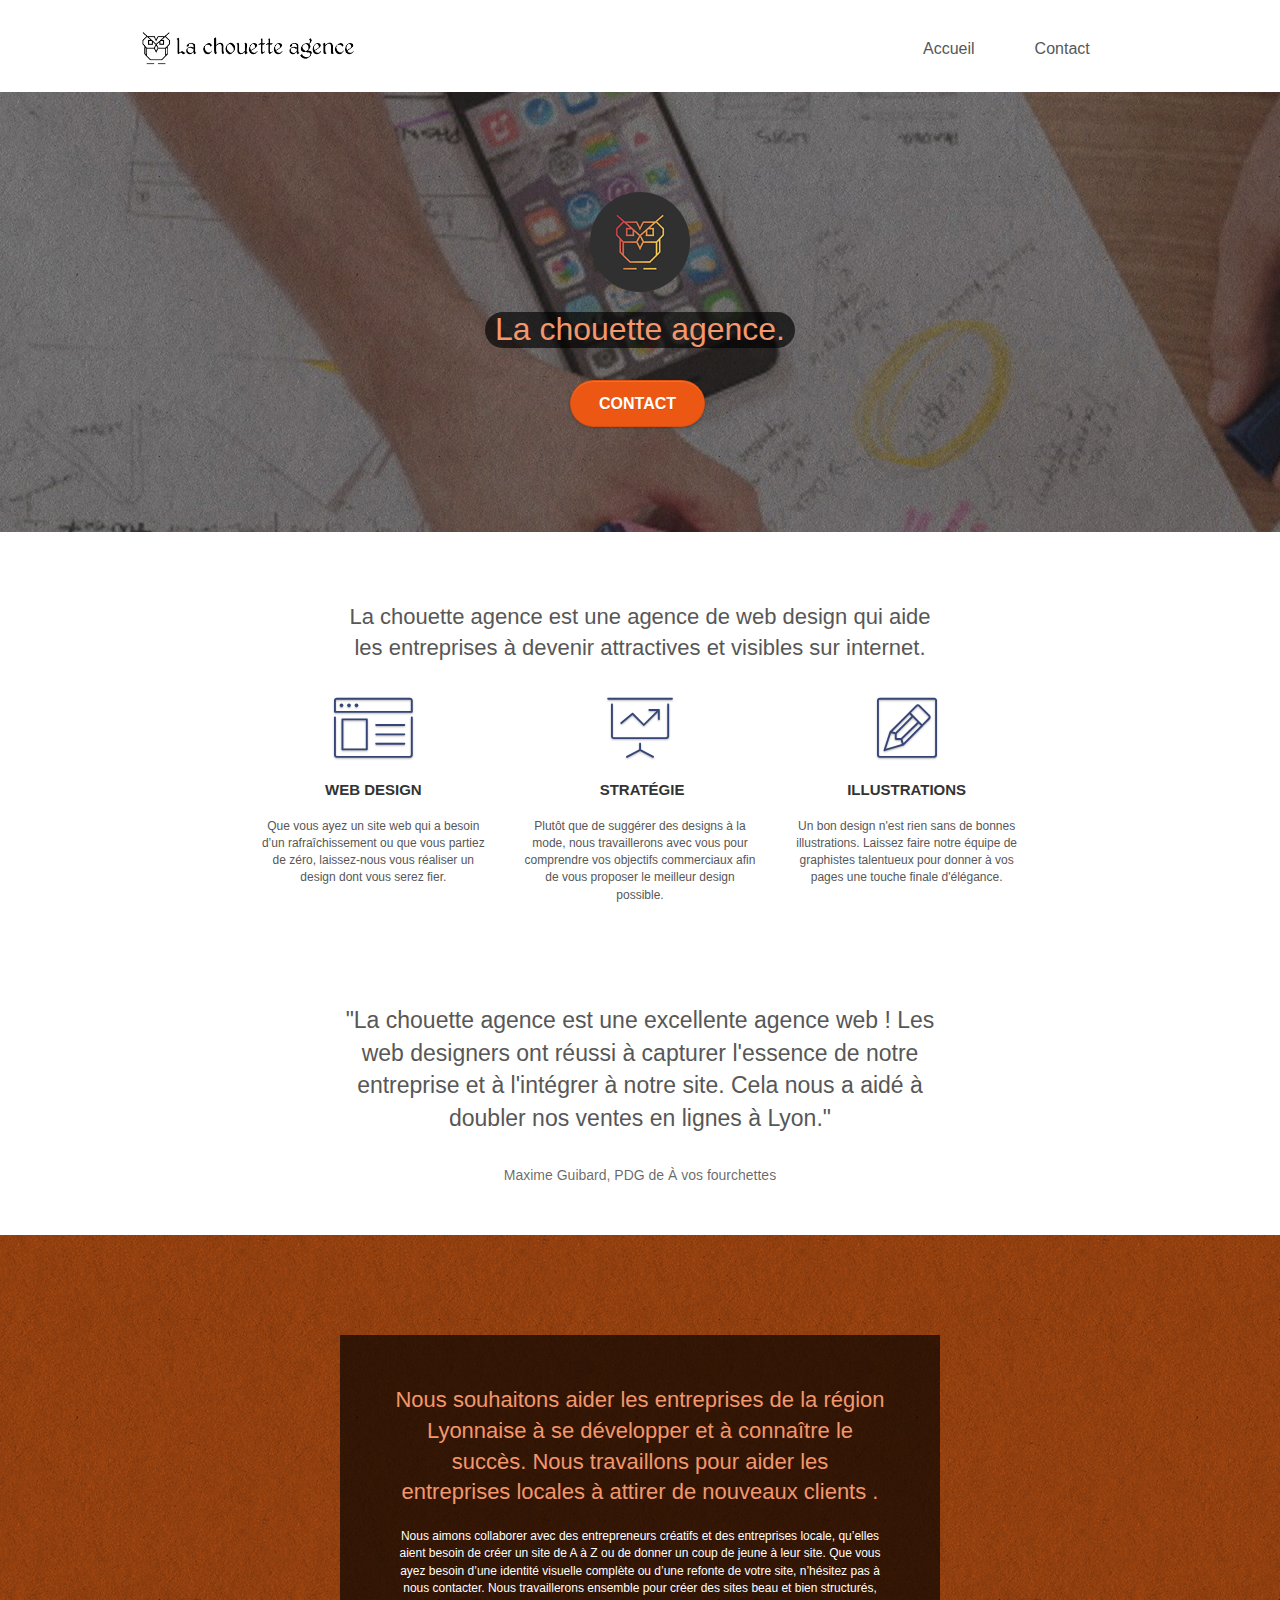
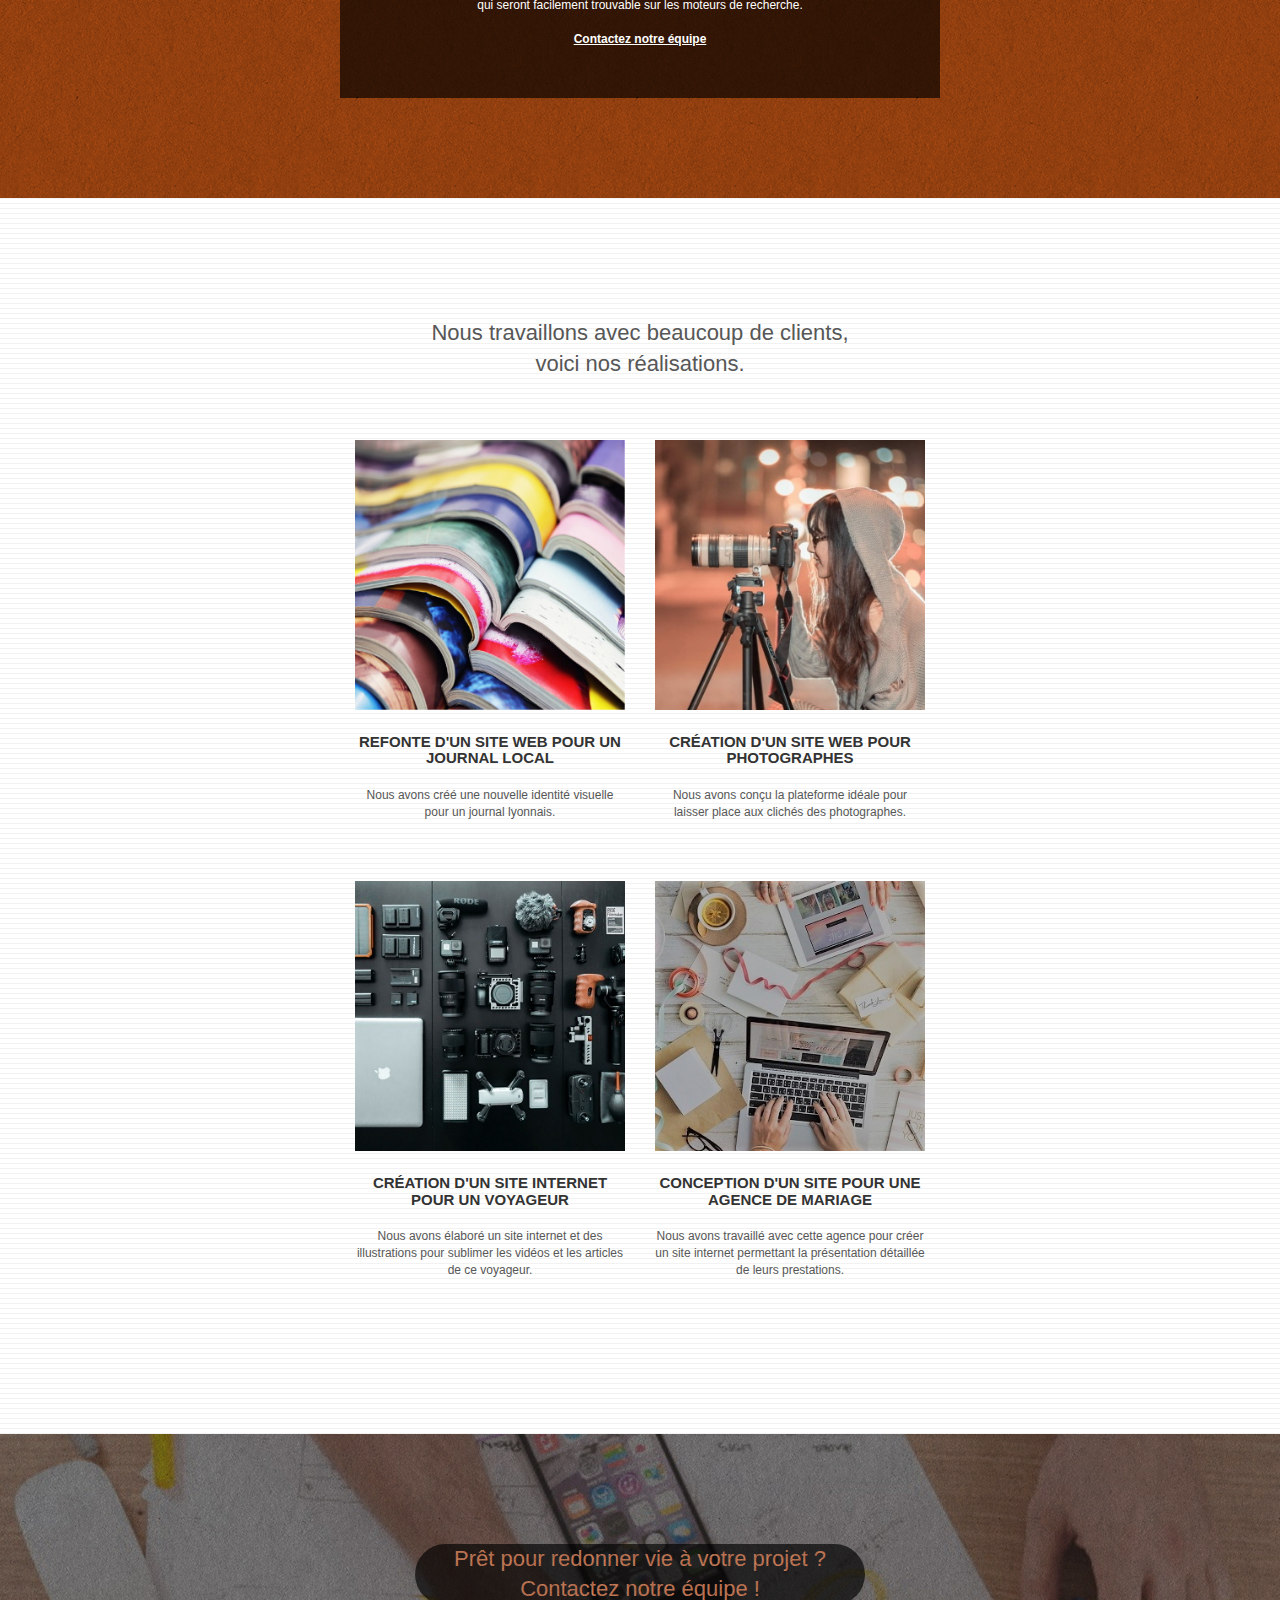
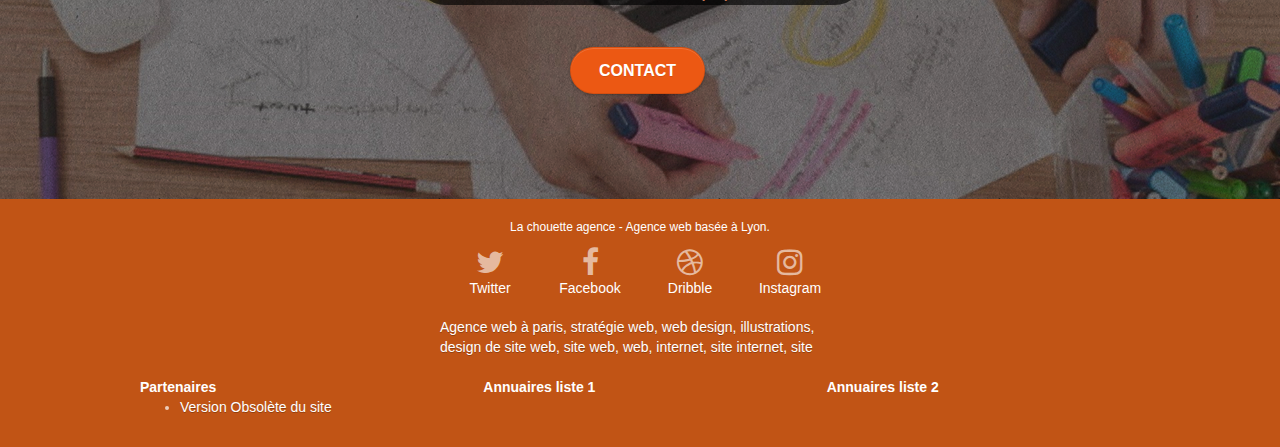
<file: index.html>
<!doctype html>
<html lang="fr-FR">
<head>
    <meta charset="utf-8">
    <meta name="description" content="La chouette agence est une entreprise de webdesign basée à Paris et Lyon. Nous habillons vos site web : illustrations, design de votre site web,... Grâce à nos créations graphiques de pointe, vos visiteurs ne pourront plus se passer de votre site ! Nous basons nos créations sur une stratégie adaptée à vos besoins.">
    <meta name="viewport" content="width=device-width, initial-scale=1.0, viewport-fit=cover">
    <link rel="shortcut icon" type="image/png" href="favicon.png">
    
	<link rel="stylesheet" type="text/css" href="./css/bootstrap.css">
	<link rel="stylesheet" type="text/css" href="style.css">
	<link rel="stylesheet" type="text/css" href="./css/font-awesome.css">
	<link rel="stylesheet" type="text/css" href="./css/et-line.css">
	
    
	<script src="./js/jquery-2.1.0.js"></script>
	<script src="./js/bootstrap.js"></script>
	<script src="./js/blocs.js"></script>
	<script src="./js/jquery.touchSwipe.js" defer></script>
	<script src="./js/gmaps.js"></script>

    <title>Accueil - La Chouette Agence</title>

    
<!-- Analytics -->
 
<!-- Analytics END -->
    
</head>
<body>
<!-- Principal conteneur -->
<div class="page-container">
    
<!-- bloc-0 -->
<div class="bloc bgc-white l-bloc " id="bloc-0">
	<div class="container bloc-sm">

		<nav class="navbar row">
			<div class="navbar-header">
				<a class="navbar-brand" href="index.html"><img src="img/la-chouette-agence.png" alt="paris web design logo agence web meilleure agence" height="40" /></a>
				<button id="nav-toggle" type="button" class="ui-navbar-toggle navbar-toggle" data-toggle="collapse" data-target=".navbar-1">
					<span class="sr-only">Toggle navigation</span><span class="icon-bar"></span><span class="icon-bar"></span><span class="icon-bar"></span>
				</button>
			</div>
			<div class="collapse navbar-collapse navbar-1 special-dropdown-nav">
				<ul class="site-navigation nav navbar-nav">
					<li>
						<a href="index.html">Accueil</a>
					</li>
					<li>
					</li>
					<li>
						<a href="contact.html">Contact</a>
					</li>
				</ul>
			</div>
		</nav>
	</div>
</div>
<!-- bloc-0 END -->

<!-- bloc-1-presentation -->
<div class="bloc bgc-dark-slate-blue bg-banniere d-bloc bg-t-edge bloc-bg-texture texture-paper b-parallax" id="bloc-1-hero">
	<div class="container bloc-lg">
		<div class="row tight-width-whitespace">
			<div class="col-sm-12">
				<img src="img/logo.png" class="center-block image-resize-mode" width="100" alt="La chouette agence, agence web paris, création logo paris" />
				<h1 class="text-center hero-bloc-text tc-white ">
					La chouette agence.
				</h1>
				<div class="text-center">
					<a href="contact.html" class="btn btn-lg btn-clean btn-rd cta-hero btn-atomic-tangerine" id="cta-hero">Contact</a>
				</div>
			</div>
		</div>
	</div>
</div>
<!-- bloc-1-presentation END -->

<!-- bloc-2-services -->
<div class="bloc bgc-white l-bloc" id="bloc-2-services">
	<div class="container bloc-md">
		<div class="row">
			<div class="col-sm-12 text-center">
				<h2>La chouette agence est une agence de web design qui aide<br/> les entreprises à devenir attractives et visibles sur internet.</h2>
			</div>
		</div>
		<div class="row voffset-lg med-width-whitespace">
			<div class="col-sm-4">
				<div class="text-center">
					<span class="et-icon-browser sm-shadow icon-dark-slate-blue icons icon-lg"></span>
				</div>
				<h3 class="mg-md text-center">
					Web design
				</h3>
				<p class="text-center ">
					Que vous ayez un site web qui a besoin d&rsquo;un rafraîchissement ou que vous partiez de zéro, laissez-nous vous réaliser un design dont vous serez fier.
				</p>
			</div>
			<div class="col-sm-4">
				<div class="text-center">
					<span class="et-icon-presentation sm-shadow icon-dark-slate-blue icons icon-lg"></span>
				</div>
				<h3 class="mg-md text-center">
					&nbsp;Stratégie
				</h3>
				<p class="text-center ">
					Plutôt que de suggérer des designs à la mode, nous travaillerons avec vous pour comprendre vos objectifs commerciaux afin de vous proposer le meilleur design possible.<br>
				</p>
			</div>
			<div class="col-sm-4">
				<div class="text-center">
					<span class="et-icon-edit sm-shadow icon-dark-slate-blue icons icon-lg"></span>
				</div>
				<h3 class="mg-md text-center">
					Illustrations
				</h3>
				<p class="text-center ">
					Un bon design n'est rien sans de bonnes illustrations. Laissez faire notre équipe de graphistes talentueux pour donner à vos pages une touche finale d'élégance.
				</p>
			</div>
		</div>
		<div class="row voffset-lg voffset">
			<div class="col-xs-12 col-md-8 col-md-offset-2 text-center">
				<figure>
					<blockquote>
						"La chouette agence est une excellente agence web ! Les web designers ont réussi à capturer l'essence de notre entreprise 
						et à l'intégrer à notre site. Cela nous a aidé à doubler nos ventes en lignes à Lyon."
					</blockquote>
					<figcaption>
						Maxime Guibard, PDG de À vos fourchettes
					</figcaption>
				</figure>
			</div>
		</div>
	</div>
</div>
<!-- bloc-2-services END -->

<!-- bloc-3-what-i-do -->
<div class="bloc tc-white bgc-atomic-tangerine bg-presentation d-bloc bloc-bg-texture texture-paper b-parallax" id="bloc-3-what-i-do">
	<div class="container bloc-lg">
		<div class="row tight-width-whitespace black-background">
			<div class="col-sm-12">
				<h2 class="mg-md text-center tc-white">
					Nous souhaitons aider les entreprises de la région Lyonnaise à se développer et à connaître le succès. Nous travaillons pour aider les entreprises locales à attirer de nouveaux clients .<br>
				</h2>
				<p class="text-center white">
					Nous aimons collaborer avec des entrepreneurs créatifs et des entreprises locale, qu’elles aient besoin de créer un site de A à Z ou de donner un coup de jeune à leur site. Que vous ayez besoin d’une identité visuelle complète ou d’une refonte de votre site, n’hésitez pas à nous contacter. Nous travaillerons ensemble pour créer des sites beau et bien structurés, qui seront facilement trouvable sur les moteurs de recherche. <br><br><a class="ltc-white bold-link" href="contact.html">Contactez notre équipe</a><br>
				</p>
			</div>
		</div>
	</div>
</div>
<!-- bloc-3-what-i-do END -->

<!-- bloc-4-portfolio -->
<div class="bloc bgc-white bg-lines-h2-bg bg-repeat l-bloc" id="bloc-4-portfolio">
	<div class="container bloc-lg">
		<div class="row">
			<div class="col-sm-12 text-center">
				<h2>Nous travaillons avec beaucoup de clients,<br/> voici nos réalisations.</h2>
			</div>
		</div>
		<div class="row tight-width-whitespace portfolio-row">
			<div class="col-sm-6">
				<a href="#" data-lightbox="img/1.jpg" data-gallery-id="gallery-1" data-caption="Refonte d'un site web pour un journal local" data-frame="snapshot-lb"><img src="img/1.jpg" alt="paris web design logo agence web meilleure agence et refonte site web journal" class="img-responsive portfolio-thumb" /></a>
				<h3 class="mg-md text-center">
					Refonte d'un site web pour un journal local
				</h3>
				<p class="text-center">
					Nous avons créé une nouvelle identité visuelle pour un journal lyonnais.
				</p>
			</div>
			<div class="col-sm-6">
				<a href="#" data-lightbox="img/2.jpg" data-gallery-id="gallery-1" data-caption="Création d'un site web pour photographes" data-frame="snapshot-lb"><img src="img/2.jpg" class="img-responsive portfolio-thumb" alt="paris web design logo agence web meilleure agence, Création d'un site web pour photographes" /></a>
				<h3 class="mg-md text-center">
					Création d'un site web pour photographes
				</h3>
				<p class="text-center">
					Nous avons conçu la plateforme idéale pour laisser place aux clichés des photographes.
				</p>
			</div>
		</div>
		<div class="row tight-width-whitespace portfolio-row">
			<div class="col-sm-6">
				<a href="#" data-lightbox="img/3.jpg" data-gallery-id="gallery-1" data-caption="Création d'un site internet pour un voyageur" data-frame="snapshot-lb"><img src="img/3.jpg" class="img-responsive portfolio-thumb" alt="paris web design logo agence web meilleure agence, Création d'un site web pour voyageur"/></a>
				<h3 class="mg-md text-center">
					Création d'un site internet pour un voyageur
				</h3>
				<p class="text-center">
					Nous avons élaboré un site internet et des illustrations pour sublimer les vidéos et les articles de ce voyageur.
				</p>
			</div>
			<div class="col-sm-6">
				<a href="#" data-lightbox="img/4.jpg" data-gallery-id="gallery-1" data-caption="Conception d'un site pour une agence de mariage" data-frame="snapshot-lb"><img src="img/4.jpg" class="img-responsive portfolio-thumb" alt="paris web design logo agence web meilleure agence, Création d'un site web pour agence de mariage" /></a>
				<h3 class="mg-md text-center">
					Conception d'un site pour une agence de mariage
				</h3>
				<p class="text-center">
					Nous avons travaillé avec cette agence pour créer un site internet permettant la présentation détaillée de leurs prestations.
				</p>
			</div>
		</div>
	</div>
</div>
<!-- bloc-4-portfolio END -->

<!-- bloc-5-cta -->
<div class="bloc bgc-dark-slate-blue bg-banniere d-bloc bloc-bg-texture texture-paper" id="bloc-5-cta">
	<div class="container bloc-lg">
		<div class="row">
			<h2 class="mg-md text-center tc-white tc-white-modified">
				Prêt pour redonner vie à votre projet ?<br>Contactez notre équipe !
			</h2>
			<div class="col-sm-12 text-center">
				<a href="contact.html" class="btn btn-atomic-tangerine btn-clean btn-rd btn-lg cta-hero">Contact</a>
			</div>
		</div>
	</div>
</div>
<!-- bloc-5-cta END -->

<!-- Footer - bloc-8 -->
<div class="bloc bgc-atomic-tangerine d-bloc" id="bloc-8">
	<div class="container bloc-sm">
		<div class="row">
			<div class="col-sm-12">
				<p class="text-center white">
					La chouette agence - Agence web basée à Lyon.<br>
				</p>
				<div class="row row-no-gutters social">
					<div class="col-sm-3">
						<div class="text-center">
							<a class="social" href="#"><i class="fa fa-twitter icon-md"></i><br/>Twitter</a>
						</div>
					</div>
					<div class="col-sm-3">
						<div class="text-center">
							<a class="social" href="#"><i class="fa fa-facebook icon-md"></i><br/>Facebook</a>
						</div>
					</div>
					<div class="col-sm-3">
						<div class="text-center">
							<a class="social" href="#"><i class="fa fa-dribbble icon-md"></i><br/>Dribble</a>
						</div>
					</div>
					<div class="col-sm-3">
						<div class="text-center">
							<a class="social" href="#"><i class="fa fa-instagram icon-md"></i><br/>Instagram</a>
						</div>
					</div>
					<div class="keywords">Agence web à paris, stratégie web, web design, illustrations, design de site web, site web, web, internet, site internet, site</div>
				</div>
				<div class="row">
					<div class="col-sm-4">
						<strong>Partenaires</strong>
							<ul>
								<li id="footer-link-color"><a href="oldversion/index.html">Version Obsolète du site</a></li>
							</ul>		
					</div>
					<div class="col-sm-4">
						<strong>Annuaires liste 1</strong> 
						<ul>

						</ul>
					</div>
					<div class="col-sm-4">
						<strong>Annuaires liste 2</strong> 
					</div>
				</div>
			</div>
		</div>
	</div>
</div>
<!-- Footer - bloc-8 END -->

</div>
<!-- Principal conteneur END -->
    

</body>
</html>
</file>
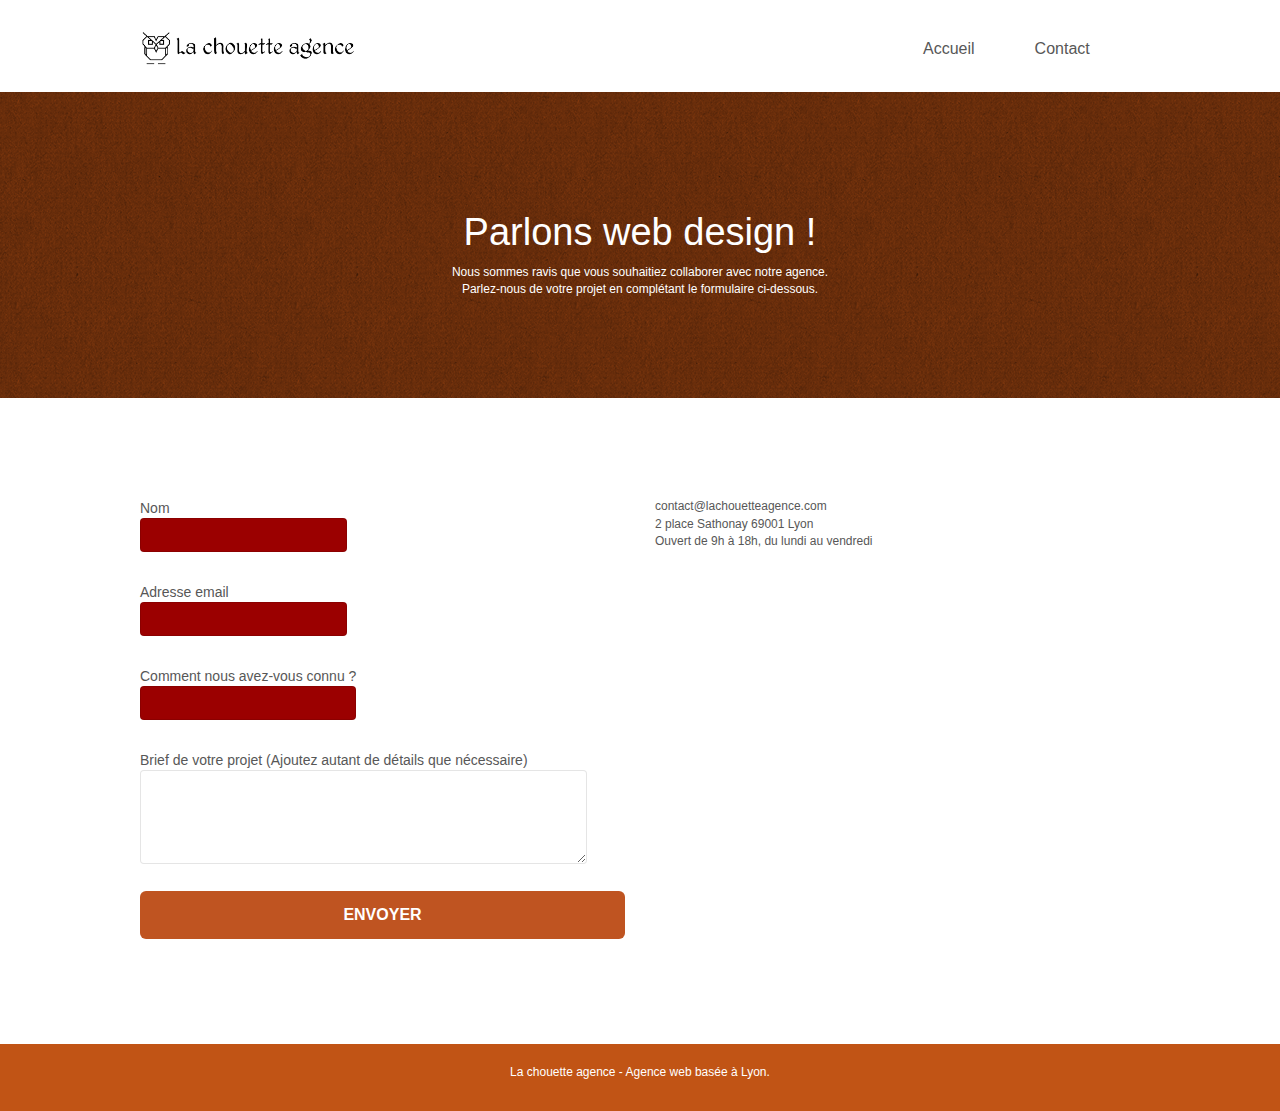
<file: contact.html>
<!doctype html>
<html lang="fr-FR">
<head>
    <meta charset="utf-8">
    <meta name="description" content="Besoin d'une prise de contact pour vous renseignez sur nos services de webdesign ? De l'avis d'un expert, à la définition d'une stratégie graphique propre à vos besoin, en passant par des illustrations personnalisées, n'hésitez plus : contactez nous !">
    <meta name="viewport" content="width=device-width, initial-scale=1.0, viewport-fit=cover">
    <link rel="shortcut icon" type="image/png" href="favicon.jpg">
    
	<link rel="stylesheet" type="text/css" href="./css/bootstrap.css">
	<link rel="stylesheet" type="text/css" href="style.css">
	<link rel="stylesheet" type="text/css" href="./css/font-awesome.css">
	<link rel="stylesheet" type="text/css" href="./css/et-line.css">
	
    
	<script src="./js/jquery-2.1.0.js"></script>
	<script src="./js/bootstrap.js"></script>
	<script src="./js/blocs.js"></script>
	<script src="./js/jqBootstrapValidation.js"></script>
	<script src="./js/formHandler.js"></script>

    <title>Contact - La Chouette Agence</title>

    
<!-- Analytics -->
 
<!-- Analytics END -->
    
</head>
<body>
<!-- Principal conteneur -->
<div class="page-container">
    
<!-- bloc-0 -->
<div class="bloc bgc-white l-bloc " id="bloc-0">
	<div class="container bloc-sm">
		<nav class="navbar row">
			<div class="navbar-header">
				<a class="navbar-brand" href="index.html"><img src="img/la-chouette-agence.png" alt="atlanta web design logo" height="40" /></a>
				<button id="nav-toggle" type="button" class="ui-navbar-toggle navbar-toggle" data-toggle="collapse" data-target=".navbar-1">
					<span class="sr-only">Toggle navigation</span><span class="icon-bar"></span><span class="icon-bar"></span><span class="icon-bar"></span>
				</button>
			</div>
			<div class="collapse navbar-collapse navbar-1 special-dropdown-nav">
				<ul class="site-navigation nav navbar-nav">
					<li>
						<a href="index.html">Accueil</a>
					</li>
					<li>
					</li>
					<li>
						<a href="contact.html">Contact</a>
					</li>
				</ul>
			</div>
		</nav>
	</div>
</div>
<!-- bloc-0 END -->

<!-- bloc-6 -->
<div class="bloc bg-dots-bg bg-repeat bgc-atomic-tangerine-2 d-bloc bloc-bg-texture texture-paper" id="bloc-6">
	<div class="container bloc-lg">
		<div class="row">
			<div class="col-sm-12">
				<h1 class="text-center hero-bloc-text tc-white-contact">
					Parlons web design !
				</h1>
				<p class="text-center mg-lg tc-white-contact tight-width-whitespace">
					Nous sommes ravis que vous souhaitiez collaborer avec notre agence.<br>
					Parlez-nous de votre projet en complétant le formulaire ci-dessous.
				</p>
			</div>
		</div>
	</div>
</div>
<!-- bloc-6 END -->

<!-- bloc-7 -->
<div class="bloc bgc-white l-bloc" id="bloc-7">
	<div class="container bloc-lg">
		<div class="row">
			<div class="col-sm-6">
				<form id="form_1" novalidate success-msg="Your message has been sent." fail-msg="Sorry it seems that our mail server is not responding, Sorry for the inconvenience!">
					<div class="form-group">
						<label>
							Nom
						<input id="name" class="form-control" required />
						</label>
					</div>
					<div class="form-group">
						<label>
							Adresse email
						<input id="email" class="form-control" type="email" required />
						</label>
					</div>
					<div class="form-group">
						<label>
							Comment nous avez-vous connu ?
						<input class="form-control" list="connu" required id="input_504" />
						<datalist id="connu">
							<option value="Par des amis">
							<option value="Publicité">
							<option value="Par biais professionnel">
							<option value="Recherche google">
							<option value="Autre">
						</datalist>
						</label>
					</div>
					<div class="form-group">
						<label>
							Brief de votre projet (Ajoutez autant de détails que nécessaire)<br>
						<textarea id="message" class="form-control" rows="4" cols="50" required>

						</textarea>
						</label>
					</div> 
					<button class="bloc-button btn btn-lg btn-block cta-hero btn-atomic-tangerine-button" type="submit">
						Envoyer
					</button>
				</form>
			</div>
			<div class="col-sm-6">
				<p>
					contact@lachouetteagence.com<br>2 place Sathonay 69001 Lyon<br>Ouvert de 9h à 18h, du lundi au vendredi<br>
				</p>
			</div>
		</div>
	</div>
</div>
<!-- bloc-7 END -->

<!-- ScrollToTop Button -->
<a class="bloc-button btn btn-d scrollToTop" onclick="scrollToTarget('1')"><span class="fa fa-chevron-up"></span></a>
<!-- ScrollToTop Button END-->


<!-- Footer - bloc-8 -->
<div class="bloc bgc-atomic-tangerine d-bloc" id="bloc-8">
	<div class="container bloc-sm">
		<div class="row">
			<div class="col-sm-12">
				<p class="text-center white">
					La chouette agence - Agence web basée à Lyon.<br>
				</p>
			</div>
		</div>
	</div>
</div>
<!-- Footer - bloc-8 END -->

</div>
<!-- Principal conteneur END -->
    

</body>
</html>
</file>
<file: style.css>
*:focus {
    border: dotted 2px black!important;
}

body {
    margin: 0;
    padding: 0;
    background: #FFF;
    overflow-x: hidden;
    -webkit-font-smoothing: antialiased;
    -moz-osx-font-smoothing: grayscale;
}

a,
button {
    transition: all .3s ease-in-out;
    outline: none!important;
}

a:hover {
    text-decoration: none;
    cursor: pointer;
}

#page-loading-blocs-notifaction {
    position: fixed;
    top: 0;
    bottom: 0;
    width: 100%;
    z-index: 100000;
    background: #FFFFFF url("img/pageload-spinner.gif") no-repeat center center;
}

blockquote {
    border-left: none;
    font-size: 23px;
}

blockquote figcaption {
    font-size: 15.5px;
}

.bloc {
    width: 100%;
    clear: both;
    background: 50% 50% no-repeat;
    padding: 0 50px;
    -webkit-background-size: cover;
    -moz-background-size: cover;
    -o-background-size: cover;
    background-size: cover;
    position: relative;
}

.bloc .container {
    padding-left: 0;
    padding-right: 0;
}

.bloc-lg {
    padding: 100px 50px;
}

.bloc-md {
    padding: 50px;
}

.bloc-sm {
    padding: 20px 50px;
}

.bg-center,
.bg-l-edge,
.bg-r-edge,
.bg-t-edge,
.bg-b-edge,
.bg-tl-edge,
.bg-bl-edge,
.bg-tr-edge,
.bg-br-edge,
.bg-repeat {
    -webkit-background-size: auto!important;
    -moz-background-size: auto!important;
    -o-background-size: auto!important;
    background-size: auto!important;
}

.bg-repeat {
    background: repeat;
}

.bg-t-edge {
    background: top no-repeat;
}

.bloc-bg-texture::before {
    content: "";
    background-size: 2px 2px;
    position: absolute;
    top: 0;
    bottom: 0;
    left: 0;
    right: 0;
}

.texture-paper::before {
    background: url("img/texture-paper.png");
    background-size: 280px 280px;
}

.b-parallax {
    background-attachment: fixed;
}

.d-bloc {
    color: rgba(255, 255, 255, .7);
}

.d-bloc button:hover {
    color: rgba(255, 255, 255, .9);
}

.d-bloc .icon-round,
.d-bloc .icon-square,
.d-bloc .icon-rounded,
.d-bloc .icon-semi-rounded-a,
.d-bloc .icon-semi-rounded-b {
    border-color: rgba(255, 255, 255, .9);
}

.d-bloc .divider-h span {
    border-color: rgba(255, 255, 255, .2);
}

.d-bloc .a-btn,
.d-bloc .navbar a,
.d-bloc .navbar-brand,
.d-bloc a .icon-sm,
.d-bloc a .icon-md,
.d-bloc a .icon-lg,
.d-bloc a .icon-xl,
.d-bloc h1 a,
.d-bloc h2 a,
.d-bloc h3 a,
.d-bloc h4 a,
.d-bloc h5 a,
.d-bloc h6 a,
.d-bloc p a {
    color: rgba(255, 255, 255, .6);
}

.d-bloc .a-btn:hover,
.d-bloc .navbar a:hover,
.d-bloc .navbar-brand:hover,
.d-bloc a:hover .icon-sm,
.d-bloc a:hover .icon-md,
.d-bloc a:hover .icon-lg,
.d-bloc a:hover .icon-xl,
.d-bloc h1 a:hover,
.d-bloc h2 a:hover,
.d-bloc h3 a:hover,
.d-bloc h4 a:hover,
.d-bloc h5 a:hover,
.d-bloc h6 a:hover,
.d-bloc p a:hover {
    color: rgba(255, 255, 255, 1);
}

.d-bloc .navbar-toggle .icon-bar {
    background: rgba(255, 255, 255, 1);
}

.d-bloc .btn-wire,
.d-bloc .btn-wire:hover {
    color: rgba(255, 255, 255, 1);
    border-color: rgba(255, 255, 255, 1);
}

.social {
    color: white!important;
}

.d-bloc .panel {
    color: rgba(0, 0, 0, .5);
}

.d-bloc .panel button:hover {
    color: rgba(0, 0, 0, .7);
}

.d-bloc .panel icon {
    border-color: rgba(0, 0, 0, .7);
}

.d-bloc .panel .divider-h span {
    border-color: rgba(0, 0, 0, .1);
}

.d-bloc .panel .a-btn {
    color: rgba(0, 0, 0, .6);
}

.d-bloc .panel .a-btn:hover {
    color: rgba(0, 0, 0, 1);
}

.d-bloc .panel .btn-wire,
.d-bloc .panel .btn-wire:hover {
    color: rgba(0, 0, 0, .7);
    border-color: rgba(0, 0, 0, .3);
}

.d-bloc .panel,
.l-bloc {
    color: rgba(0, 0, 0, .6);
}

.d-bloc .panel button:hover,
.l-bloc button:hover {
    color: rgba(0, 0, 0, .7);
}

.l-bloc .icon-round,
.l-bloc .icon-square,
.l-bloc .icon-rounded,
.l-bloc .icon-semi-rounded-a,
.l-bloc .icon-semi-rounded-b {
    border-color: rgba(0, 0, 0, .7);
}

.d-bloc .panel .divider-h span,
.l-bloc .divider-h span {
    border-color: rgba(0, 0, 0, .1);
}

.d-bloc .panel .a-btn,
.l-bloc .a-btn,
.l-bloc .navbar a,
.l-bloc .navbar-brand,
.l-bloc a .icon-sm,
.l-bloc a .icon-md,
.l-bloc a .icon-lg,
.l-bloc a .icon-xl,
.l-bloc h1 a,
.l-bloc h2 a,
.l-bloc h3 a,
.l-bloc h4 a,
.l-bloc h5 a,
.l-bloc h6 a,
.l-bloc p a {
    color: rgba(0, 0, 0, .6);
}

.d-bloc .panel .a-btn:hover,
.l-bloc .a-btn:hover,
.l-bloc .navbar a:hover,
.l-bloc .navbar-brand:hover,
.l-bloc a:hover .icon-sm,
.l-bloc a:hover .icon-md,
.l-bloc a:hover .icon-lg,
.l-bloc a:hover .icon-xl,
.l-bloc h1 a:hover,
.l-bloc h2 a:hover,
.l-bloc h3 a:hover,
.l-bloc h4 a:hover,
.l-bloc h5 a:hover,
.l-bloc h6 a:hover,
.l-bloc p a:hover {
    color: rgba(0, 0, 0, 1);
}

.l-bloc .navbar-toggle .icon-bar {
    color: rgba(0, 0, 0, .6);
}

.d-bloc .panel .btn-wire,
.d-bloc .panel .btn-wire:hover,
.l-bloc .btn-wire,
.l-bloc .btn-wire:hover {
    color: rgba(0, 0, 0, .7);
    border-color: rgba(0, 0, 0, .3);
}

.voffset {
    margin-top: 30px;
}

.voffset-lg {
    margin-top: 80px;
}

.row-no-gutters {
    margin-right: 0;
    margin-left: 0;
}

.row.row-no-gutters > [class^="col-"],
.row.row-no-gutters > [class*=" col-"] {
    padding-right: 0;
    padding-left: 0;
}

#bloc-1-hero h1 {
    font-size: 32px;
    background: rgba(0,0,0, 0.65);
    width: 310px;
    margin-left: auto;
    margin-right: auto;
    border-radius: 25px;
}

.navbar {
    margin-bottom: 0;
    z-index: 1;
}

.navbar-brand {
    height: auto;
    padding: 3px 15px;
    font-size: 25px;
    font-weight: normal;
    font-weight: 600;
    line-height: 44px;
}

.navbar-brand img {
    max-height: 200px;
    margin: 0 5px 0 0;
    display: inline;
}

.navbar-brand img[src$=svg] {
    min-width: 100px;
}

.nav-center .navbar-brand img {
    margin: 0;
}

.navbar .nav {
    padding-top: 2px;
    margin-right: -16px;
    float: right;
    z-index: 1;
}

.nav > li {
    float: left;
    margin-top: 4px;
    font-size: 16px;
}

.navbar-nav .open .dropdown-menu > li > a {
    text-align: inherit;
}

.navbar-nav {
    width: 25%;
    list-style: none;
}

.navbar-nav li {
    padding-left: 15px;
}

.navbar-nav a {
    text-decoration: none;
}

.nav > li a:hover,
.nav > li a:focus {
    background: transparent;
}

.navbar-toggle {
    margin: 10px 10px 0 0;
    border: 0px;
}

.navbar-toggle:hover {
    background: transparent!important;
}

.navbar-toggle .icon-bar {
    background-color: rgba(0, 0, 0, .5);
    width: 26px;
}

.nav-invert .navbar .nav {
    float: left;
}

.nav-invert .navbar-header,
.nav-invert .navbar-brand {
    float: right;
    position: relative;
    z-index: 2;
}

@media (min-width: 768px) {
    .site-navigation {
        position: absolute;
        top: 50%;
        right: 20px;
        transform: translate(0, -50%);
        -webkit-transform: translateY(-50%);
    }
    .nav > li .dropdown-menu a,
    .nav > li .dropdown-menu a:hover {
        color: #484848;
    }
    .nav-invert .site-navigation {
        left: 0;
        right: 0;
    }
    .nav-center {
        text-align: center;
    }
    .nav-center .navbar-header {
        width: 100%;
    }
    .nav-center .navbar-header,
    .nav-center .navbar-brand,
    .nav-center .nav > li {
        float: none;
        display: inline-block;
    }
    .nav-center .site-navigation {
        position: relative;
        width: 100%;
        right: 0;
        margin-right: 0px;
        margin-top: 20px;
    }
    .nav-center.mini-nav .navbar-toggle {
        float: none;
        margin: 10px auto 0;
    }
}

.nav > li > .dropdown a {
    background: none!important;
    display: block;
    padding: 14px 15px;
}

nav .caret {
    margin: 0 5px;
}

.dropdown-menu .dropdown-menu {
    top: -8px;
    left: 100%;
}

.dropdown-menu .dropmenu-flow-right {
    top: 100%;
    left: 0;
    margin-left: -1px;
    border-top-left-radius: 0;
    border-top-right-radius: 0;
}

.dropdown-menu .dropdown span {
    border: 4px solid black;
    border-top-color: transparent;
    border-right-color: transparent;
    border-bottom-color: transparent;
    margin: 6px -5px 0 0!important;
    float: right;
}

.mg-md {
    margin-top: 10px;
    margin-bottom: 20px;
}

.mg-lg {
    margin-top: 10px;
    margin-bottom: 40px;
}

.btn {
    margin: 0 5px 5px 0;
}

.btn.pull-right {
    margin: 0 0 5px 5px;
}

.btn-d,
.btn-d:hover,
.btn-d:focus {
    color: #FFF;
    background: rgba(0, 0, 0, .3);
}

button {
    outline: none!important;
}

.btn-rd {
    border-radius: 40px;
}

.btn-clean {
    border: 1px solid rgba(0, 0, 0, .08);
    border-bottom-color: rgba(0, 0, 0, .1);
    text-shadow: 0 1px 0 rgba(0, 0, 1, .1);
    box-shadow: 0 1px 3px rgba(0, 0, 1, .25), inset 0 1px 0 0 rgba(255, 255, 255, .15);
}

.icon-md {
    font-size: 30px!important;
}

.icon-lg {
    font-size: 60px!important;
}

.sm-shadow {
    text-shadow: 0 1px 2px rgba(0, 0, 0, .3);
}

.panel-sq,
.panel-sq .panel-heading,
.panel-sq .panel-footer {
    border-radius: 0;
}

.panel-rd {
    border-radius: 30px;
}

.panel-rd .panel-heading {
    border-radius: 29px 29px 0 0;
}

.panel-rd .panel-footer {
    border-radius: 0 0 29px 29px;
}

.form-control {
    border-color: rgba(0, 0, 0, .1);
    box-shadow: none;
}

.scrollToTop {
    width: 40px;
    height: 40px;
    position: fixed;
    bottom: 20px;
    right: 20px;
    opacity: 0;
    z-index: 500;
    transition: all .3s ease-in-out;
}

.scrollToTop span {
    margin-top: 6px;
}

.showScrollTop {
    font-size: 14px;
    opacity: 1;
}

a[data-lightbox] {
    position: relative;
    display: block;
    text-align: center;
}

a[data-lightbox]:hover::before {
    content: "+";
    font-family: "HelveticaNeue-Light", "Helvetica Neue Light", "Helvetica Neue", Helvetica, Arial;
    font-size: 32px;
    width: 50px;
    height: 50px;
    margin-left: -25px;
    border-radius: 50%;
    background: rgba(0, 0, 0, .6);
    color: #FFF;
    font-weight: 100;
    z-index: 1;
    position: absolute;
    top: 50%;
    transform: translateY(-50%);
    -webkit-transform: translateY(-50%);
}

a[data-lightbox]:hover img {
    opacity: 0.6;
    -webkit-animation-fill-mode: none;
    animation-fill-mode: none;
}

#lightbox-modal {
    display: flex;
    align-items: center;
}

#lightbox-modal .modal-dialog {
    width: 90%;
    max-width: 900px;
    margin: 0 auto 0;
}

#lightbox-modal .modal-dialog img {
    max-height: 90vh;
    margin: 0 auto;
}

.lightbox-caption {
    padding: 20px;
    color: #FFF;
    background: rgba(0, 0, 0, .5);
    position: absolute;
    left: 15px;
    right: 15px;
    bottom: 5px;
}

.close-lightbox {
    color: #FFF;
    font-size: 30px;
    position: absolute;
    top: 20px;
    right: 20px;
    z-index: 20;
    background: rgba(0, 0, 0, .5);
    border: none;
    line-height: 30px;
    padding: 0 9px 5px;
    opacity: 0.3;
}

.close-lightbox:hover,
.next-lightbox:hover,
.prev-lightbox:hover {
    opacity: 1.0;
    color: #FFF;
}

.next-lightbox,
.prev-lightbox {
    font-size: 20px;
    color: rgba(255, 255, 255, .9);
    background: rgba(0, 0, 0, .5);
    transition: all .2s ease-in-out;
    position: absolute;
    top: 45%;
    z-index: 1;
    opacity: 0.4;
}

.next-lightbox {
    padding: 6px 8px 1px 13px;
    right: 25px;
}

.prev-lightbox {
    padding: 6px 13px 1px 10px;
    left: 25px;
}

.snapshot-lb .modal-body {
    padding-bottom: 45px;
}

.snapshot-lb .lightbox-caption {
    padding: 0;
    color: rgba(0, 0, 0, .5);
    background: none;
}

h1,
h2,
h3,
h4,
h5,
h6,
p,
label,
.btn,
a,
blockquote,
blockquote figcaption {
    font-family: "helvetica";
    font-weight: 400;
    color: #575757!important;
}

.col-sm-6 a img {
    margin-left: auto;
    margin-right: auto;
}

.col-sm-3 {
    height: 50px;
    margin-bottom: 20px;
}

input {
    margin-bottom: 10px;
}

input:focus:valid, input:not(:focus):valid {
    background-color: green;
    color: white;
}

input:focus:invalid, input:not(:focus):invalid {
    background-color: #9B0000;
    color: white;
}

.container {
    max-width: 1000px;
}

.hero-bloc-text {
    font-size: 38px;
}

.hero-bloc-text-sub {
    font-size: 36px;
}

.statement-bloc-text {
    line-height: 26px;
    font-style: italic;
    font-size: 20px;
    text-align: center;
    font-weight: lighter;
    max-width: 520px;
    margin: auto auto auto auto;
}

p {
    font-size: 12px;
}

.col-sm-4 strong {
    color: white;
}

.tight-width-whitespace {
    max-width: 600px;
    margin: auto auto auto auto;
}

.h1 {
    font-size: 20px;
    font-family: "Open Sans";
}

.cta-hero {
    margin-top: 22px;
    color: #FFFFFF!important;
    text-transform: uppercase;
    padding: 12px 28px 12px 28px;
    font-size: 16px;
    font-weight: 700;
}

.social {
    max-width: 400px;
    margin: auto auto auto auto;
}

h2 {
    font-size: 22px;
    line-height: 1.4em;
}

h3 {
    font-size: 15px;
    text-transform: uppercase;
    font-weight: 700;
    color: #333333!important;
}

.med-width-whitespace {
    max-width: 800px;
    margin: auto auto auto auto;
    box-shadow: 0px 0px 0px #000000;
}

h1 {
    color: #333333!important;
}

h4 {
    color: #333333!important;
}

.icons {
    margin-bottom: 14px;
    margin-top: 24px;
}

.white {
    color: #FFFFFF!important;
}

.portfolio-thumb {
    margin-bottom: 24px;
}

.portfolio-row {
    margin-bottom: 44px;
    margin-top: 50px;
}

.avatar {
    box-shadow: 0px 4px 9px rgba(0, 0, 0, 0.3);
}

.black-background {
    background-color: rgba(0, 0, 0, 0.65);
    padding: 40px 40px 40px 40px;
}

.bold-link {
    font-weight: 900;
    text-decoration: underline!important;
}

.bgc-white {
    background-color: #FFFFFF;
}

.bgc-dark-slate-blue {
    background-color: #364577;
}

.bgc-atomic-tangerine {
    background-color: #C15415;
}

.bgc-atomic-tangerine-2 {
    background-color: #8A3C0F;
}

.keywords, #footer-link-color a {
    color: white!important;
    text-shadow: 0 1px rgba(0, 0, 0, .25);
    margin-bottom: 20px;
    margin-top: 20px;
}
.tc-white {
    color: #F3976C!important;
}

.tc-white-modified {
    width: 450px;
    background: rgba(0, 0, 0, 0.65);
    margin-left: auto;
    margin-right: auto;
    border-radius: 40px;
}

.tc-white-contact {
    color: white!important;
}

.btn-atomic-tangerine {
    background: hsl(19, 85%, 50%);
    color: #FFFFFF!important;
}

.btn-atomic-tangerine-button {
    background-color: #BF5421;
}

.btn-atomic-tangerine:hover {
    background: hsl(19, 85%, 41%)!important;
    color: #FFFFFF!important;
}

.btn-atomic-tangerine-button:hover {
    background: #B24E1F;
}

.ltc-white {
    color: #FFFFFF!important;
}

.ltc-white:hover {
    color: #cccccc!important;
}

.ltc-atomic-tangerine {
    color: #F3976C!important;
}

.ltc-atomic-tangerine:hover {
    color: #c27956!important;
}

.icon-dark-slate-blue {
    color: #364577!important;
    border-color: #364577!important;
}

.bg-dots-bg {
    background-image: url("img/dots-bg.png");
}

.bg-lines-h2-bg {
    background-image: url("img/lines-h2-bg.png");
}

.bg-banniere {
    background-image: url("img/la-chouette-agence-banniere.webp");
}

.bg-presentation {
    background-image: url("img/image-de-presentation.jpg");
}

@media (max-width: 1024px) {
    .bloc {
        padding-left: 20px;
        padding-right: 20px;
    }
    .bloc.full-width-bloc,
    .bloc-tile-2.full-width-bloc .container,
    .bloc-tile-3.full-width-bloc .container,
    .bloc-tile-4.full-width-bloc .container {
        padding-left: 0;
        padding-right: 0;
    }
}

@media (max-width: 992px) and (min-width: 768px) {
    .navbar .nav {
        max-width: 80%
    }
    .nav-center.navbar .nav {
        max-width: 100%
    }
}

@media only screen and (min-width: 768px) and (max-width: 1024px) and (orientation: landscape) {
    .b-parallax {
        background-attachment: scroll;
    }
}

@media only screen and (min-width: 1024px) and (max-width: 1366px) and (-webkit-min-device-pixel-ratio: 1.5) {
    .b-parallax {
        background-attachment: scroll;
    }
}

@media (max-width: 991px) {
    .container {
        width: 100%;
    }
    .b-parallax {
        background-attachment: scroll;
    }
    .page-container,
    #hero-bloc {
        overflow-x: hidden;
        position: relative;
    }
    .bloc-group,
    .bloc-group .bloc {
        display: block;
        width: 100%;
    }
    .bloc-fill-screen .fill-bloc-top-edge,
    .bloc-fill-screen .fill-bloc-bottom-edge {
        padding: 0 20px;
    }
}

@media (max-width: 767px) {
    .page-container {
        overflow-x: hidden;
        position: relative;
    }
    h1,
    h2,
    h3,
    h4,
    h5,
    h6,
    p,
    #disqus_thread {
        padding-left: 10px!important;
        padding-right: 10px!important;
    }
    .b-parallax {
        background-attachment: scroll;
    }
    .navbar .nav {
        padding-top: 0;
        border-top: 1px solid rgba(0, 0, 0, .2);
        float: none!important;
    }
    .navbar.row {
        margin-left: 0;
        margin-right: 0;
    }
    .site-navigation {
        position: inherit;
        transform: none;
        -webkit-transform: none;
        -ms-transform: none;
    }
    .nav > li {
        margin-top: 0;
        border-bottom: 1px solid rgba(0, 0, 0, .1);
        background: rgba(0, 0, 0, .05);
        text-align: left;
        padding-left: 15px;
        width: 100%;
    }
    .nav > li:hover {
        background: rgba(0, 0, 0, .08);
    }
    .dropdown .dropdown a .caret {
        float: none;
        margin: 5px 0 0 10px!important;
        border: 4px solid black;
        border-bottom-color: transparent;
        border-right-color: transparent;
        border-left-color: transparent;
    }
    #hero-bloc .navbar .nav {
        background: rgba(0, 0, 0, .8);
    }
    #hero-bloc .navbar .nav a {
        color: rgba(255, 255, 255, .6);
    }
    .hero {
        padding: 50px 0;
    }
    .hero-nav {
        left: -1px;
        right: -1px;
    }
    .navbar-collapse {
        padding: 0;
        overflow-x: hidden;
        -webkit-box-shadow: none;
        box-shadow: none;
    }
    .navbar-brand img {
        max-height: 40px;
        width: auto;
    }
    .nav-invert .navbar-header {
        float: none;
        width: 100%;
    }
    .nav-invert .navbar-toggle {
        float: left;
        margin-left: 10px;
    }
    .bloc {
        padding-left: 0;
        padding-right: 0;
    }
    .bloc-xxl,
    .bloc-xl,
    .bloc-lg {
        padding: 40px 0;
    }
    .bloc-sm,
    .bloc-md {
        padding-left: 0;
        padding-right: 0;
    }
    .bloc-tile-2 .container,
    .bloc-tile-3 .container,
    .bloc-tile-4 .container,
    .bloc-fill-screen .fill-bloc-top-edge,
    .bloc-fill-screen .fill-bloc-bottom-edge {
        padding-left: 0;
        padding-right: 0;
    }
    .a-block {
        padding: 0 10px;
    }
    .btn-dwn {
        display: none;
    }
    .voffset {
        margin-top: 5px;
    }
    .voffset-md {
        margin-top: 20px;
    }
    .voffset-lg {
        margin-top: 30px;
    }
    form {
        padding: 5px;
    }
    .close-lightbox {
        display: inline-block;
    }
    .blocsapp-device-iphone5 {
        background-size: 216px 425px;
        padding-top: 60px;
        width: 216px;
        height: 425px;
    }
    .blocsapp-device-iphone5 img {
        width: 180px;
        height: 320px;
    }
}

@media (max-width: 400px) {
    .bloc {
        padding-left: 0;
        padding-right: 0;
    }
}

@media (max-width: 767px) {
    .bloc-mob-center-text {
        text-align: center;
    }
}
</file>
<file: css/et-line.css>
@font-face {
    font-family: et-line;
    src: url(../fonts/et-line.eot);
    src: url(../fonts/et-line.eot?#iefix) format('embedded-opentype'), url(../fonts/et-line.woff) format('woff'), url(../fonts/et-line.ttf) format('truetype'), url(../fonts/et-line.svg#et-line) format('svg');
    font-weight: 400;
    font-style: normal
}

.et-icon-adjustments,
.et-icon-alarmclock,
.et-icon-anchor,
.et-icon-aperture,
.et-icon-attachment,
.et-icon-bargraph,
.et-icon-basket,
.et-icon-beaker,
.et-icon-bike,
.et-icon-book-open,
.et-icon-briefcase,
.et-icon-browser,
.et-icon-calendar,
.et-icon-camera,
.et-icon-caution,
.et-icon-chat,
.et-icon-circle-compass,
.et-icon-clipboard,
.et-icon-clock,
.et-icon-cloud,
.et-icon-compass,
.et-icon-desktop,
.et-icon-dial,
.et-icon-document,
.et-icon-documents,
.et-icon-download,
.et-icon-dribbble,
.et-icon-edit,
.et-icon-envelope,
.et-icon-expand,
.et-icon-facebook,
.et-icon-flag,
.et-icon-focus,
.et-icon-gears,
.et-icon-genius,
.et-icon-gift,
.et-icon-global,
.et-icon-globe,
.et-icon-googleplus,
.et-icon-grid,
.et-icon-happy,
.et-icon-hazardous,
.et-icon-heart,
.et-icon-hotairballoon,
.et-icon-hourglass,
.et-icon-key,
.et-icon-laptop,
.et-icon-layers,
.et-icon-lifesaver,
.et-icon-lightbulb,
.et-icon-linegraph,
.et-icon-linkedin,
.et-icon-lock,
.et-icon-magnifying-glass,
.et-icon-map,
.et-icon-map-pin,
.et-icon-megaphone,
.et-icon-mic,
.et-icon-mobile,
.et-icon-newspaper,
.et-icon-notebook,
.et-icon-paintbrush,
.et-icon-paperclip,
.et-icon-pencil,
.et-icon-phone,
.et-icon-picture,
.et-icon-pictures,
.et-icon-piechart,
.et-icon-presentation,
.et-icon-pricetags,
.et-icon-printer,
.et-icon-profile-female,
.et-icon-profile-male,
.et-icon-puzzle,
.et-icon-quote,
.et-icon-recycle,
.et-icon-refresh,
.et-icon-ribbon,
.et-icon-rss,
.et-icon-sad,
.et-icon-scissors,
.et-icon-scope,
.et-icon-search,
.et-icon-shield,
.et-icon-speedometer,
.et-icon-strategy,
.et-icon-streetsign,
.et-icon-tablet,
.et-icon-target,
.et-icon-telescope,
.et-icon-toolbox,
.et-icon-tools,
.et-icon-tools-2,
.et-icon-trophy,
.et-icon-tumblr,
.et-icon-twitter,
.et-icon-upload,
.et-icon-video,
.et-icon-wallet,
.et-icon-wine {
    font-family: et-line;
    speak: none;
    font-style: normal;
    font-weight: 400;
    font-variant: normal;
    text-transform: none;
    line-height: 1;
    -webkit-font-smoothing: antialiased;
    -moz-osx-font-smoothing: grayscale;
    display: inline-block
}

.et-icon-mobile:before {
    content: "\e000"
}

.et-icon-laptop:before {
    content: "\e001"
}

.et-icon-desktop:before {
    content: "\e002"
}

.et-icon-tablet:before {
    content: "\e003"
}

.et-icon-phone:before {
    content: "\e004"
}

.et-icon-document:before {
    content: "\e005"
}

.et-icon-documents:before {
    content: "\e006"
}

.et-icon-search:before {
    content: "\e007"
}

.et-icon-clipboard:before {
    content: "\e008"
}

.et-icon-newspaper:before {
    content: "\e009"
}

.et-icon-notebook:before {
    content: "\e00a"
}

.et-icon-book-open:before {
    content: "\e00b"
}

.et-icon-browser:before {
    content: "\e00c"
}

.et-icon-calendar:before {
    content: "\e00d"
}

.et-icon-presentation:before {
    content: "\e00e"
}

.et-icon-picture:before {
    content: "\e00f"
}

.et-icon-pictures:before {
    content: "\e010"
}

.et-icon-video:before {
    content: "\e011"
}

.et-icon-camera:before {
    content: "\e012"
}

.et-icon-printer:before {
    content: "\e013"
}

.et-icon-toolbox:before {
    content: "\e014"
}

.et-icon-briefcase:before {
    content: "\e015"
}

.et-icon-wallet:before {
    content: "\e016"
}

.et-icon-gift:before {
    content: "\e017"
}

.et-icon-bargraph:before {
    content: "\e018"
}

.et-icon-grid:before {
    content: "\e019"
}

.et-icon-expand:before {
    content: "\e01a"
}

.et-icon-focus:before {
    content: "\e01b"
}

.et-icon-edit:before {
    content: "\e01c"
}

.et-icon-adjustments:before {
    content: "\e01d"
}

.et-icon-ribbon:before {
    content: "\e01e"
}

.et-icon-hourglass:before {
    content: "\e01f"
}

.et-icon-lock:before {
    content: "\e020"
}

.et-icon-megaphone:before {
    content: "\e021"
}

.et-icon-shield:before {
    content: "\e022"
}

.et-icon-trophy:before {
    content: "\e023"
}

.et-icon-flag:before {
    content: "\e024"
}

.et-icon-map:before {
    content: "\e025"
}

.et-icon-puzzle:before {
    content: "\e026"
}

.et-icon-basket:before {
    content: "\e027"
}

.et-icon-envelope:before {
    content: "\e028"
}

.et-icon-streetsign:before {
    content: "\e029"
}

.et-icon-telescope:before {
    content: "\e02a"
}

.et-icon-gears:before {
    content: "\e02b"
}

.et-icon-key:before {
    content: "\e02c"
}

.et-icon-paperclip:before {
    content: "\e02d"
}

.et-icon-attachment:before {
    content: "\e02e"
}

.et-icon-pricetags:before {
    content: "\e02f"
}

.et-icon-lightbulb:before {
    content: "\e030"
}

.et-icon-layers:before {
    content: "\e031"
}

.et-icon-pencil:before {
    content: "\e032"
}

.et-icon-tools:before {
    content: "\e033"
}

.et-icon-tools-2:before {
    content: "\e034"
}

.et-icon-scissors:before {
    content: "\e035"
}

.et-icon-paintbrush:before {
    content: "\e036"
}

.et-icon-magnifying-glass:before {
    content: "\e037"
}

.et-icon-circle-compass:before {
    content: "\e038"
}

.et-icon-linegraph:before {
    content: "\e039"
}

.et-icon-mic:before {
    content: "\e03a"
}

.et-icon-strategy:before {
    content: "\e03b"
}

.et-icon-beaker:before {
    content: "\e03c"
}

.et-icon-caution:before {
    content: "\e03d"
}

.et-icon-recycle:before {
    content: "\e03e"
}

.et-icon-anchor:before {
    content: "\e03f"
}

.et-icon-profile-male:before {
    content: "\e040"
}

.et-icon-profile-female:before {
    content: "\e041"
}

.et-icon-bike:before {
    content: "\e042"
}

.et-icon-wine:before {
    content: "\e043"
}

.et-icon-hotairballoon:before {
    content: "\e044"
}

.et-icon-globe:before {
    content: "\e045"
}

.et-icon-genius:before {
    content: "\e046"
}

.et-icon-map-pin:before {
    content: "\e047"
}

.et-icon-dial:before {
    content: "\e048"
}

.et-icon-chat:before {
    content: "\e049"
}

.et-icon-heart:before {
    content: "\e04a"
}

.et-icon-cloud:before {
    content: "\e04b"
}

.et-icon-upload:before {
    content: "\e04c"
}

.et-icon-download:before {
    content: "\e04d"
}

.et-icon-target:before {
    content: "\e04e"
}

.et-icon-hazardous:before {
    content: "\e04f"
}

.et-icon-piechart:before {
    content: "\e050"
}

.et-icon-speedometer:before {
    content: "\e051"
}

.et-icon-global:before {
    content: "\e052"
}

.et-icon-compass:before {
    content: "\e053"
}

.et-icon-lifesaver:before {
    content: "\e054"
}

.et-icon-clock:before {
    content: "\e055"
}

.et-icon-aperture:before {
    content: "\e056"
}

.et-icon-quote:before {
    content: "\e057"
}

.et-icon-scope:before {
    content: "\e058"
}

.et-icon-alarmclock:before {
    content: "\e059"
}

.et-icon-refresh:before {
    content: "\e05a"
}

.et-icon-happy:before {
    content: "\e05b"
}

.et-icon-sad:before {
    content: "\e05c"
}

.et-icon-facebook:before {
    content: "\e05d"
}

.et-icon-twitter:before {
    content: "\e05e"
}

.et-icon-googleplus:before {
    content: "\e05f"
}

.et-icon-rss:before {
    content: "\e060"
}

.et-icon-tumblr:before {
    content: "\e061"
}

.et-icon-linkedin:before {
    content: "\e062"
}

.et-icon-dribbble:before {
    content: "\e063"
}
</file>
